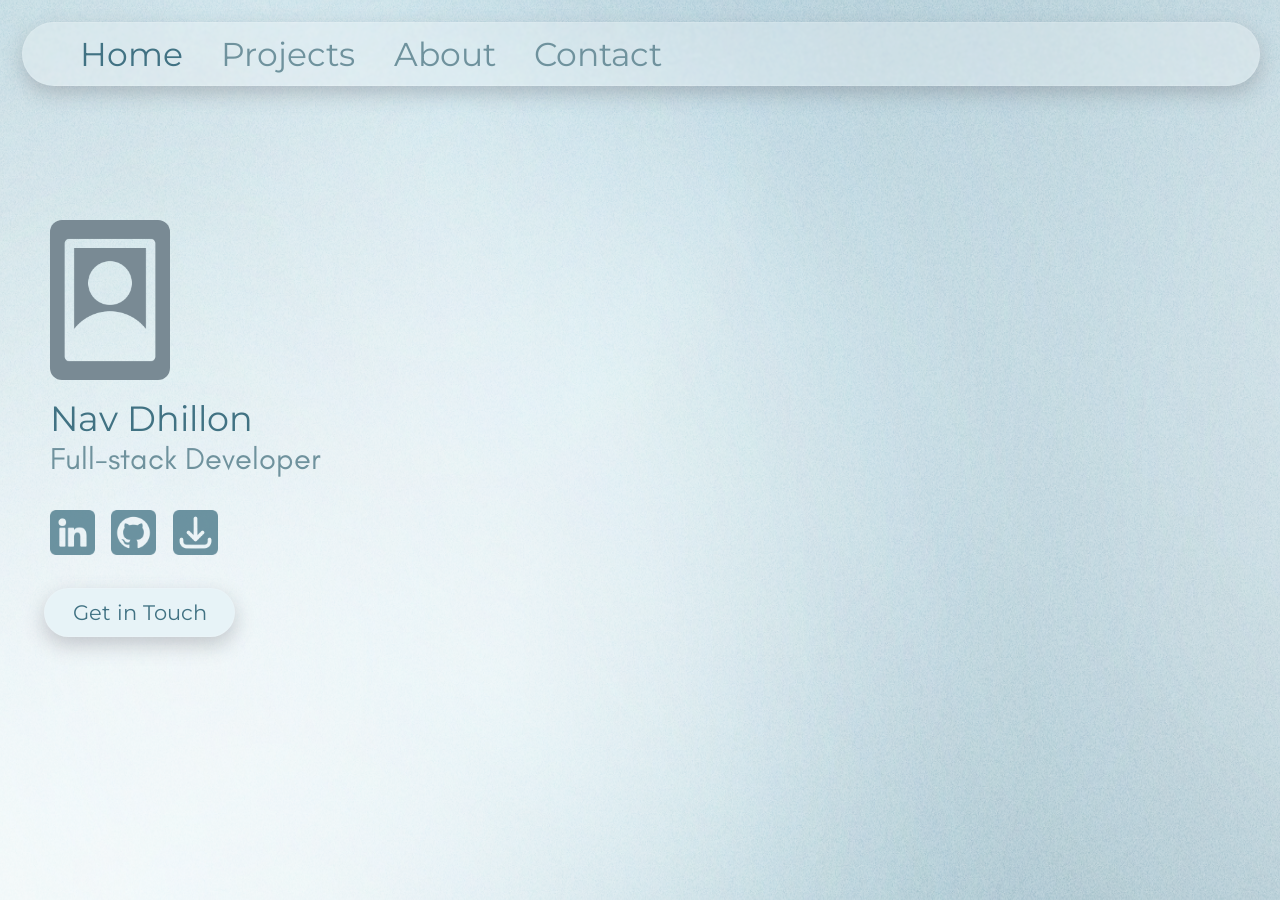
<file: index.html>
<!DOCTYPE html>
<html>
    <head>
        <meta name="viewport" content="width=device-width, initial-scale=1.0">
        <link rel="stylesheet" href="main.css">
    </head>
    <body class="bg-animator">
        <div class="navbar-wrapper">
            <div class="navbar">
                <div class="menu-toggle" id="menuToggle">☰</div>
                    <ul id="navLinks">
                        <li><a href="index.html" class="active">Home</a></li>
                        <li><a href="projects.html">Projects</a></li>
                        <li><a href="about.html">About</a></li>
                        <li><a href="contact.html">Contact</a></li>
                    </ul>
            </div>
        </div>
        
        <section class="about">
            <div class="profile-card">
                <img src="media/portrait.png" alt="profile image" class="profile-img">

                <p class="name"> Nav Dhillon</p>
                <p class="title">Full-stack Developer</p>

                <div class="links">
                    <a href="#"><img src="media/linkedin.png" alt="LinkedIn" title="LinkedIn"></a>
                    <a href="#"><img src="media/githhub.png" alt="GitHub" title="GitHub"></a>
                    <a href="#"><img src="media/download.png" alt="Resume" title="Resume"></a>
                </div>
                <a href="contact.html" class="cta-bttn">Get in Touch</a>
            </div>
        </section>
        <script>
            const toggle = document.getElementById("menuToggle");
            const nav = document.getElementById("navLinks");

            toggle.addEventListener("click", (e) => { //listener for toggle button click
                e.stopPropagation();
                nav.classList.toggle("active"); //marks active
            });

            document.addEventListener("click", (e) => { //listener for click on entire document
                if (!nav.contains(e.target) && !toggle.contains(e.target)) {  //check to make sure click was not on the menu icon or the navbar
                    nav.classList.remove("active"); //removes active marker
                }
            }); 

            nav.querySelectorAll("a").forEach(link => { //each link removes active marker
                link.addEventListener("click", () => {
                    nav.classList.remove("active");
                });
            });
        </script>
    </body>
</html>
</file>
<file: main.css>
@font-face {
    font-family: montserrat;
    src: url(../fonts/Montserrat-Regular.ttf);
    font-display: swap;
}
@font-face {
    font-family: glacial;
    src: url(../fonts/GlacialIndifference-Regular.otf);
    font-display: swap;
}
html, body {
    height: 100%;
    margin: 0;
    font-size: 22px;
}


.bg-animator {
    position: relative;
    background-image: url("media/websiteBG.png");
    background-repeat: no-repeat;
    background-size: 130% 130%;
    background-position: center;
    background-attachment: scroll;
    overflow: hidden;
}


/* navbar */
.navbar-wrapper {
    width: 100%;
    padding: 1rem;
    top: 0;
    left: 0;
    position: fixed;
    box-sizing: border-box;
    z-index: 1000;
}


.navbar {
    overflow: hidden;
    background: rgba(255, 255, 255, 0.25);
    border-radius: 50px;
    border: 1px solid rgba(255, 255, 255, 0.1);
    box-shadow: 0 8px 20px 0 rgba(92, 93, 102, 0.3);
    backdrop-filter: blur(1px);
    -webkit-backdrop-filter: blur(1px);
    width: 100%;
    display: inline-flex;
    align-items: center;
}

.navbar ul {
    list-style-type: none;
    margin: 0;
    display: flex;
    align-items: center;
    gap: 0.25rem;
}

.navbar ul li {
    font-family:montserrat;
    font-size: 1.5rem;
    padding: 0.5rem 0.75rem;
}

.navbar ul li a {
    display: block;
    color: #6F929D;
    text-align: left;
    text-decoration: none;
}

.navbar ul li a:hover, .navbar ul li a.active {
    color:#417283;
}

/* menu icon */
.menu-toggle {
    display: none;
    font-size: 1.75rem;
    padding: 0.1rem 1rem; 
    cursor: pointer;
    color: #6F929D;
    font-family: montserrat;
    border-radius: 50px;  
}

.menu-toggle:hover {
    color: #417283;
}

/* reponsive navbar for smaller screens */
@media (max-width: 950px) {
    
    .menu-toggle {
        display: block;
        z-index: 1001;
        background: rgba(255, 255, 255, 0.25);
        border-radius: 50px;
        border: 1px solid rgba(255, 255, 255, 0.1);
        box-shadow: 0 8px 20px 0 rgba(92, 93, 102, 0.3);
        backdrop-filter: blur(1px);
        -webkit-backdrop-filter: blur(1px);

        position: fixed;
        top: 1rem;
        left: 1rem;
    }

    .navbar-wrapper {
        display: flex;
        justify-content: flex-start;
    }
    .navbar {
        width: auto;
        padding: 0.1rem 1rem;
        overflow: visible;
        position: relative;

        background: none;
        box-shadow: none;
        border: none;
        backdrop-filter: none;
    }

    .navbar ul {
        position: absolute;
        top: 0;
        left: 0;
        width: auto;
        flex-direction: column;
        gap: 0;
        padding: 0.5rem 0;
        padding-left: 1rem;
        z-index: 1002;

        background: rgba(216, 231, 236, 1);
        border-radius: 25px;
        border: 1px solid rgba(255, 255, 255, 0.1);
        box-shadow: 0 8px 20px 0 rgba(92, 93, 102, 0.3);
        backdrop-filter: blur(1px);
        -webkit-backdrop-filter: blur(1px);

        transform: scaleY(0);
        transform-origin: top;
        opacity: 0;
        pointer-events: none;
        transition: all 0.3s ease;
    }

    .navbar ul.active {
        transform: scaleY(1);
        opacity: 1;
        pointer-events: auto;
    }

    .navbar ul li {
        width: 100%;
        padding: 0.5rem 1.25rem;
        font-size: 1.2rem;
    }
}




/* ABOUT SECTION*/

.about {
    min-height: 100vh;
    display: flex;
    justify-content: flex-start;
}

.profile-card {
    text-align: left;
    padding: 10rem 1.25rem;
    border-radius: 30px;
    max-width: 340px;
}

.profile-img {
    width: 120px;
    height: 160px;
    object-fit: cover;
    border-radius: 12px;
    margin: 0;
    display: block;
    margin-left: 1rem;
}

.profile-card .name {
    font-family: montserrat;
    font-size: 1.6rem;
    margin-top: 0.75rem;
    color: #417283;
    font-weight: normal;
    margin-left: 1rem;
    margin-bottom: 0;
}

.profile-card .title {
    font-family: glacial;
    font-size: 1.4rem;
    color: #6F929D;
    margin-bottom: 1.5rem;
    margin-left: 1rem;
    margin-top: 0;
}

.links {
    display: flex;
    justify-content: left;
    gap: 0.75rem;
    margin-bottom: 1.25rem;
    margin-left: 1rem;
}

.links img {
    width: 5vh;
    opacity: 0.75;
    transition: transform 0.2s ease, opacity 0.2s ease;
}

.links img:hover {
    transform: translateY(-1px);
    opacity: 1;
}

.cta-bttn {
    display: inline-block;
    padding: 0.5rem 1.25rem;
    border-radius: 999px;
    text-decoration: none;
    margin-left: .75rem;
    font-family: montserrat;
    font-size: 0.95rem;
    color: #417283;
    -webkit-tap-highlight-color: transparent;
    -webkit-touch-callout: none;
    user-select: none;
    background: rgb(231, 243, 247);
    border-radius: 25px;
    border: 1px solid rgba(255, 255, 255, 0.1);
    box-shadow: 0 8px 20px 0 rgba(92, 93, 102, 0.3);
    transition: color 0.2s ease, transform 0.2s ease;
}

a.cta-bttn:hover {
    color: #6F929D;
    transform: translateY(-1px);
}
</file>
